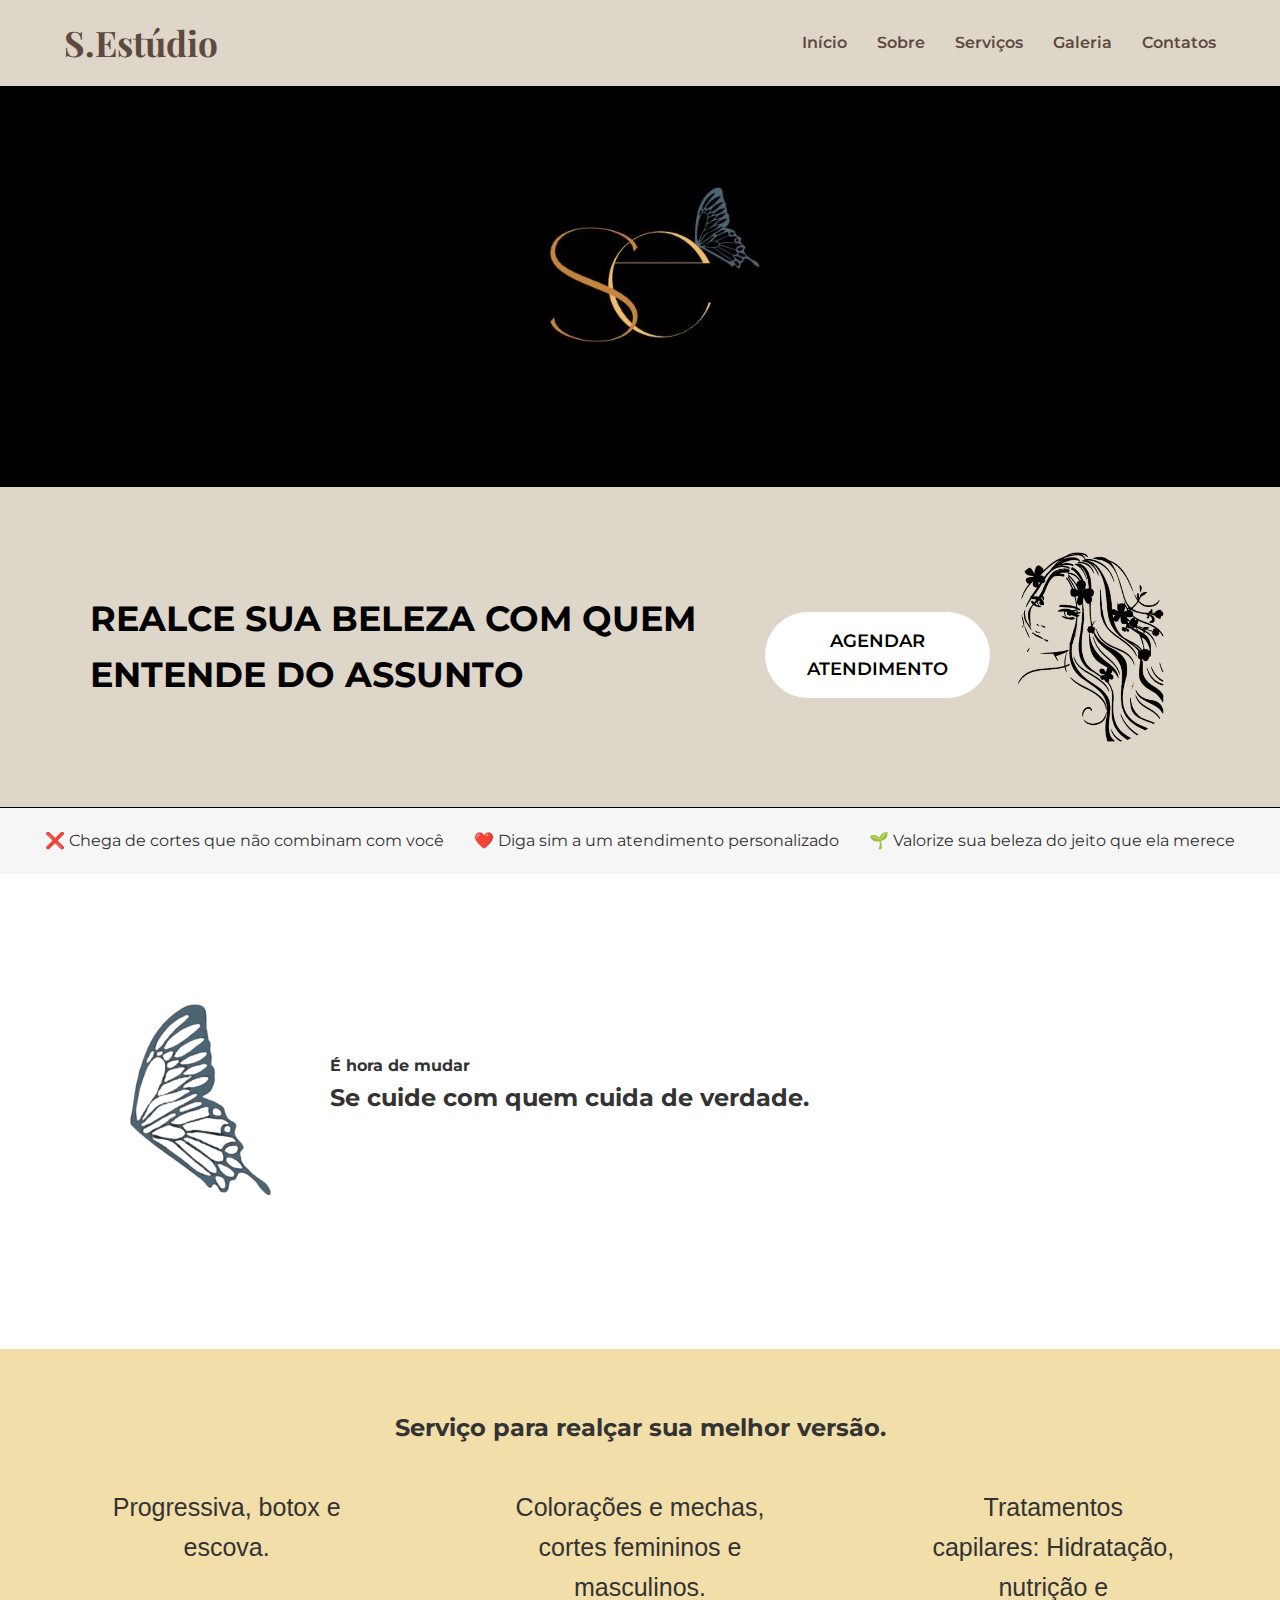
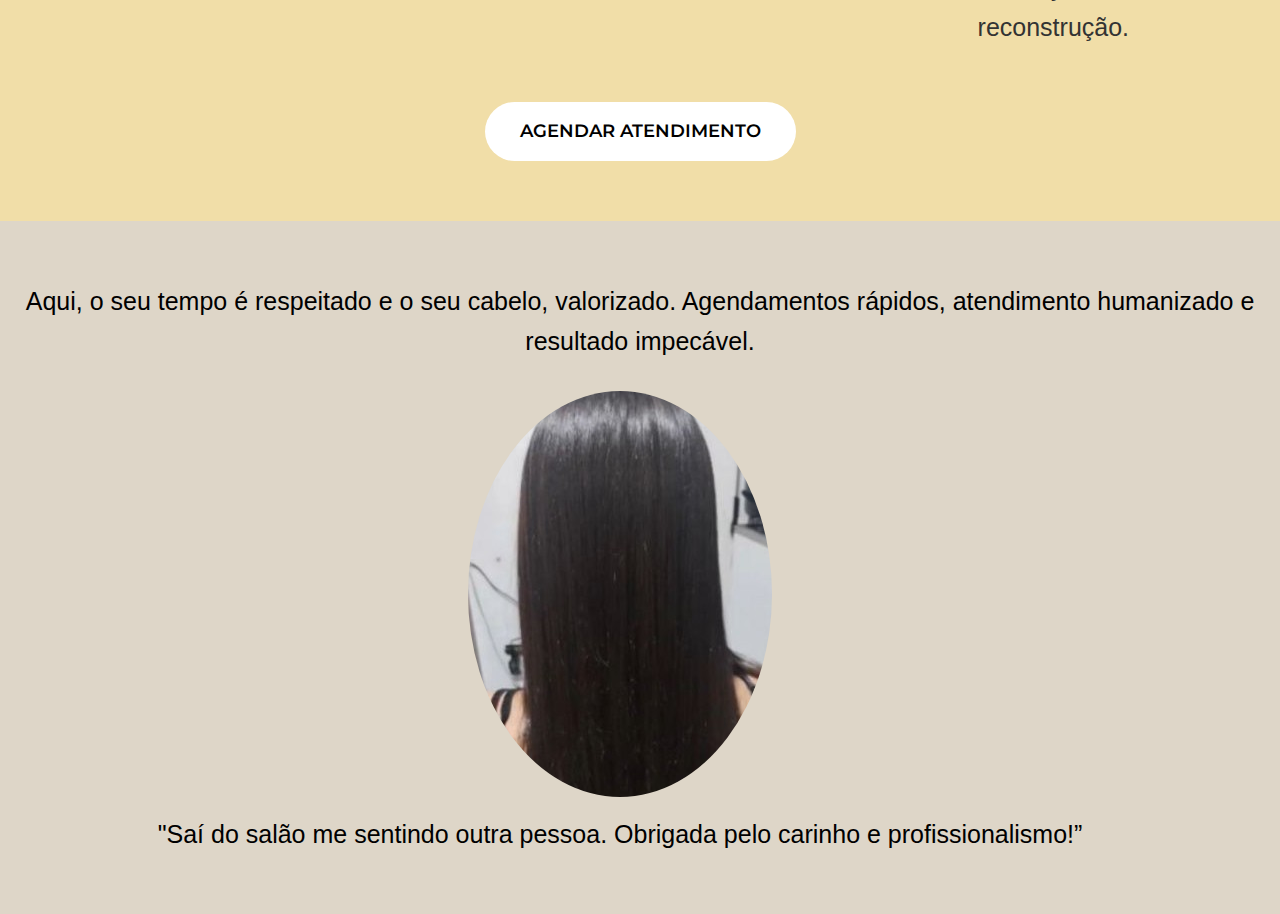
<file: index.html>
<!DOCTYPE html>
<html lang="pt-BR">
<head>
    <meta charset="UTF-8">
    <meta name="viewport" content="width=device-width, initial-scale=1.0">
    <title>S.Estúdio - Realce sua Beleza</title>
    <link rel="stylesheet" href="style.css">
    <link href="https://fonts.googleapis.com/css2?family=Playfair+Display:wght@400;700&family=Montserrat:wght@300;400;600&display=swap" rel="stylesheet">
    <link rel="stylesheet" href="https://cdnjs.cloudflare.com/ajax/libs/font-awesome/6.0.0-beta3/css/all.min.css">
</head>
<body>

    <header class="main-header">
        <div class="header-content">
            <h1 class="logo">S.Estúdio</h1>
            <nav class="main-nav">
                <ul>
                    <li><a href="jo.html">Início</a></li>
                    <li><a href="sobre.html">Sobre</a></li>
                    <li><a href="index.html">Serviços</a></li>
                    <li><a href="gale.html">Galeria</a></li>
                    <li><a href="cont.html">Contatos</a></li>
                </ul>
            </nav>
        </div>
    </header>

    <section class="im">
        <img src="sabris.jfif" alt="logmod" class="imgj">
    </section>
  <header class="hero">
    <div class="container">
      <div class="header-content">
        <h1>REALCE SUA BELEZA COM QUEM ENTENDE DO ASSUNTO</h1>
        <a href="#" class="btn">AGENDAR ATENDIMENTO</a>
      </div>
      <img src="flor-removebg-preview.png" alt="Woman smiling" class="hero-img">
    </div>
  </header>

  <section class="benefits">
    <ul>
      <li>❌ Chega de cortes que não combinam com você</li>
      <li>❤️ Diga sim a um atendimento personalizado</li>
      <li>🌱 Valorize sua beleza do jeito que ela merece</li>
    </ul>
  </section>
  <section class="change">
    <div class="container">
      <img src="borboleta-removebg-preview.png" alt="Woman working" class="section-img">
      <div class="text">
        <h4>É hora de mudar</h4>
        <h2>Se cuide com quem cuida de verdade.</h2>
        <a href="#" class="btn"></a>
      </div>
    </div>
  </section>

  <section class="services">
    <h2>Serviço para realçar sua melhor versão.</h2>
    <div class="service-list">
      <div class="service">
        <p>Progressiva, botox e escova.</p>
      </div>
      <div class="service">
        <p>Colorações e mechas, cortes femininos e masculinos.</p>
      </div>
      <div class="service">
        <p>Tratamentos capilares: Hidratação, nutrição e reconstrução.</p>
      </div>

      </div>
    <a href="#" class="btn">AGENDAR ATENDIMENTO</a>
  </section>

  <section class="testimonials">
    <div class="container">
      <p>Aqui, o seu tempo é respeitado e o seu cabelo, valorizado. Agendamentos rápidos, atendimento humanizado e resultado impecável.</p>
      <div class="testimonial-grid">
        <div class="testimonial">
          <img src="tati2.jpg" alt="">

          <p>"Saí do salão me sentindo outra pessoa. Obrigada pelo carinho e profissionalismo!”</p>
        </div>
        <div class="testimonial">
</file>
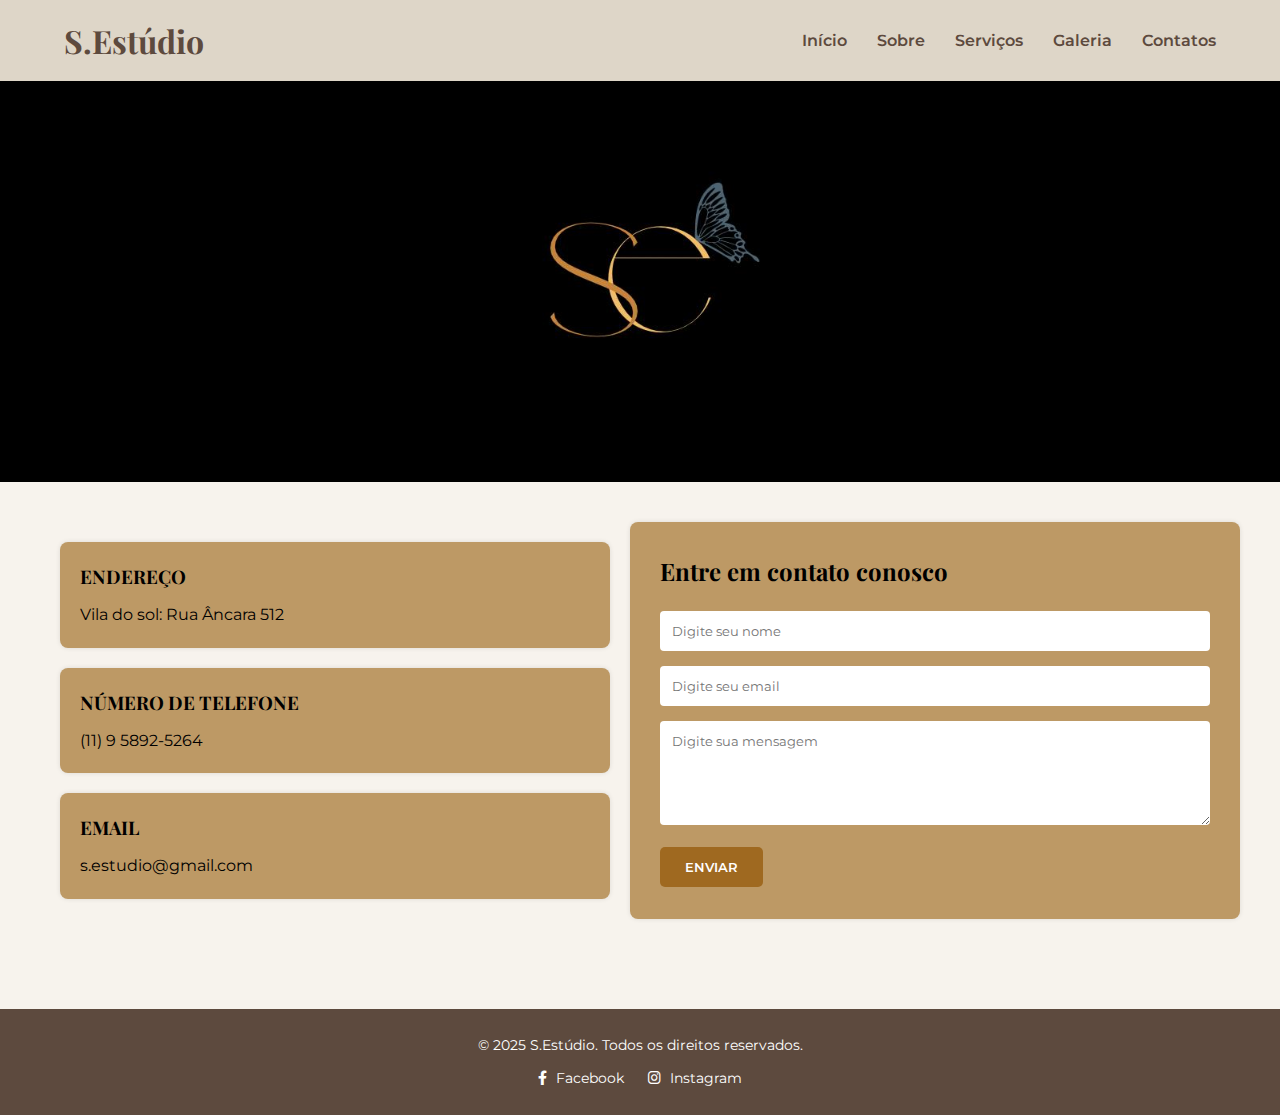
<file: cont.html>
<!DOCTYPE html>
<html lang="pt-BR">
<head>
    <meta charset="UTF-8">
    <meta name="viewport" content="width=device-width, initial-scale=1.0">
    <title>Contatos - S.Estúdio</title>
    <link href="https://fonts.googleapis.com/css2?family=Playfair+Display:wght@400;700&family=Montserrat:wght@300;400;600&display=swap" rel="stylesheet">
    <link rel="stylesheet" href="https://cdnjs.cloudflare.com/ajax/libs/font-awesome/6.0.0-beta3/css/all.min.css">
    <link rel="stylesheet" href="cont.css"> </head>
<body>
    <header class="main-header">
        <div class="header-content">
            <h1 class="logo">S.Estúdio</h1>
            <nav class="main-nav">
                <ul>
                    <li><a href="jo.html">Início</a></li>
                    <li><a href="sobre.html">Sobre</a></li>
                    <li><a href="index.html">Serviços</a></li>
                    <li><a href="gale.html">Galeria</a></li>
                    <li><a href="cont.html">Contatos</a></li>
                </ul>
            </nav>
        </div>
    </header>

    <section class="im">
        <img src="sabris.jpg" alt="logmod" class="imgj">
    </section>

    <section class="contato">
        <div class="info">
            <div class="box">
                <h3>ENDEREÇO</h3>
                <p>Vila do sol: Rua Âncara 512</p>
            </div>
            <div class="box">
                <h3>NÚMERO DE TELEFONE</h3>
                <p>(11) 9 5892-5264</p>
            </div>
            <div class="box">
                <h3>EMAIL</h3>
                <p>s.estudio@gmail.com</p>
            </div>
        </div>

        <div class="formulario">
            <h2>Entre em contato conosco</h2>
            <form>
                <input type="text" placeholder="Digite seu nome" required>
                <input type="email" placeholder="Digite seu email" required>
                <textarea placeholder="Digite sua mensagem" rows="5" required></textarea>
                <button type="submit">ENVIAR</button>
            </form>
        </div>
    </section>
    <footer class="main-footer">
        <p>&copy; 2025 S.Estúdio. Todos os direitos reservados.</p>
        <div class="social-links">
            <a href="#"><i class="fab fa-facebook-f"></i> Facebook</a>
            <a href="#"><i class="fab fa-instagram"></i> Instagram</a>
        </div>
    </footer>

</body>
</html>
</file>
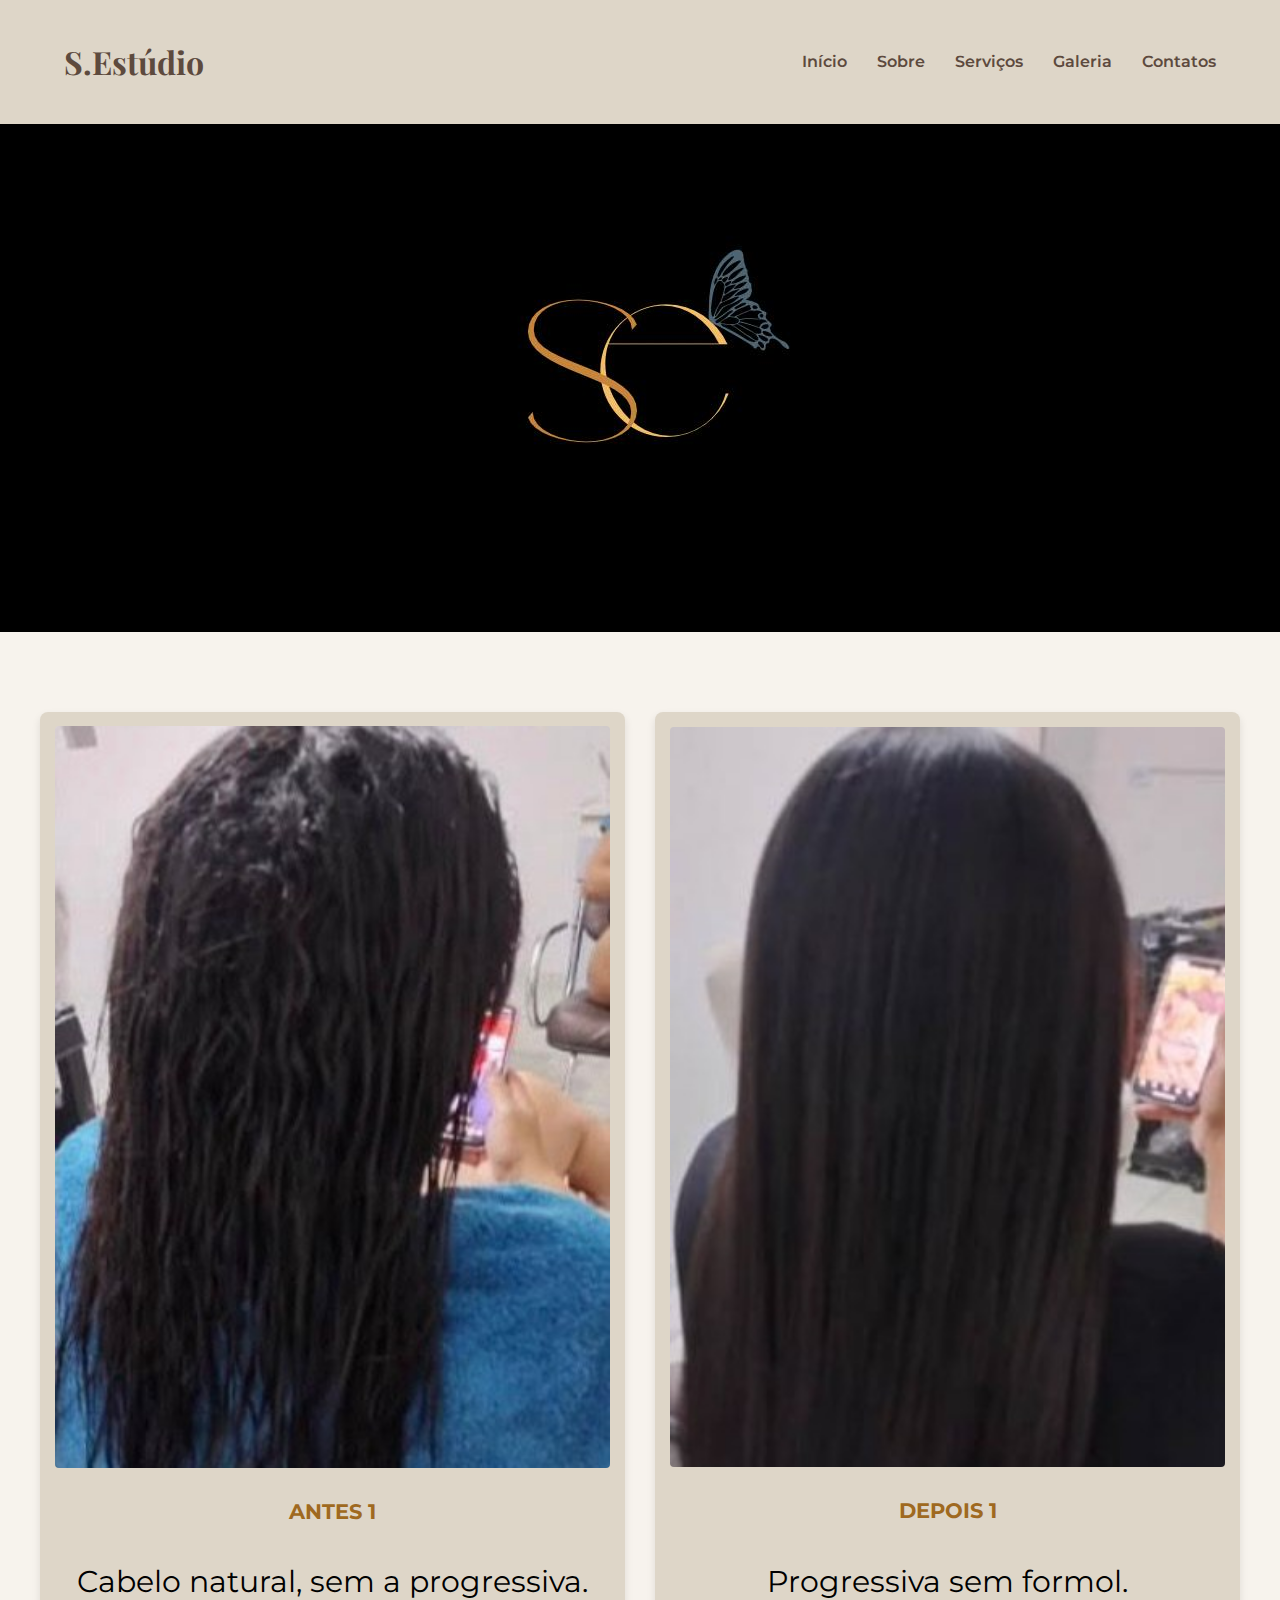
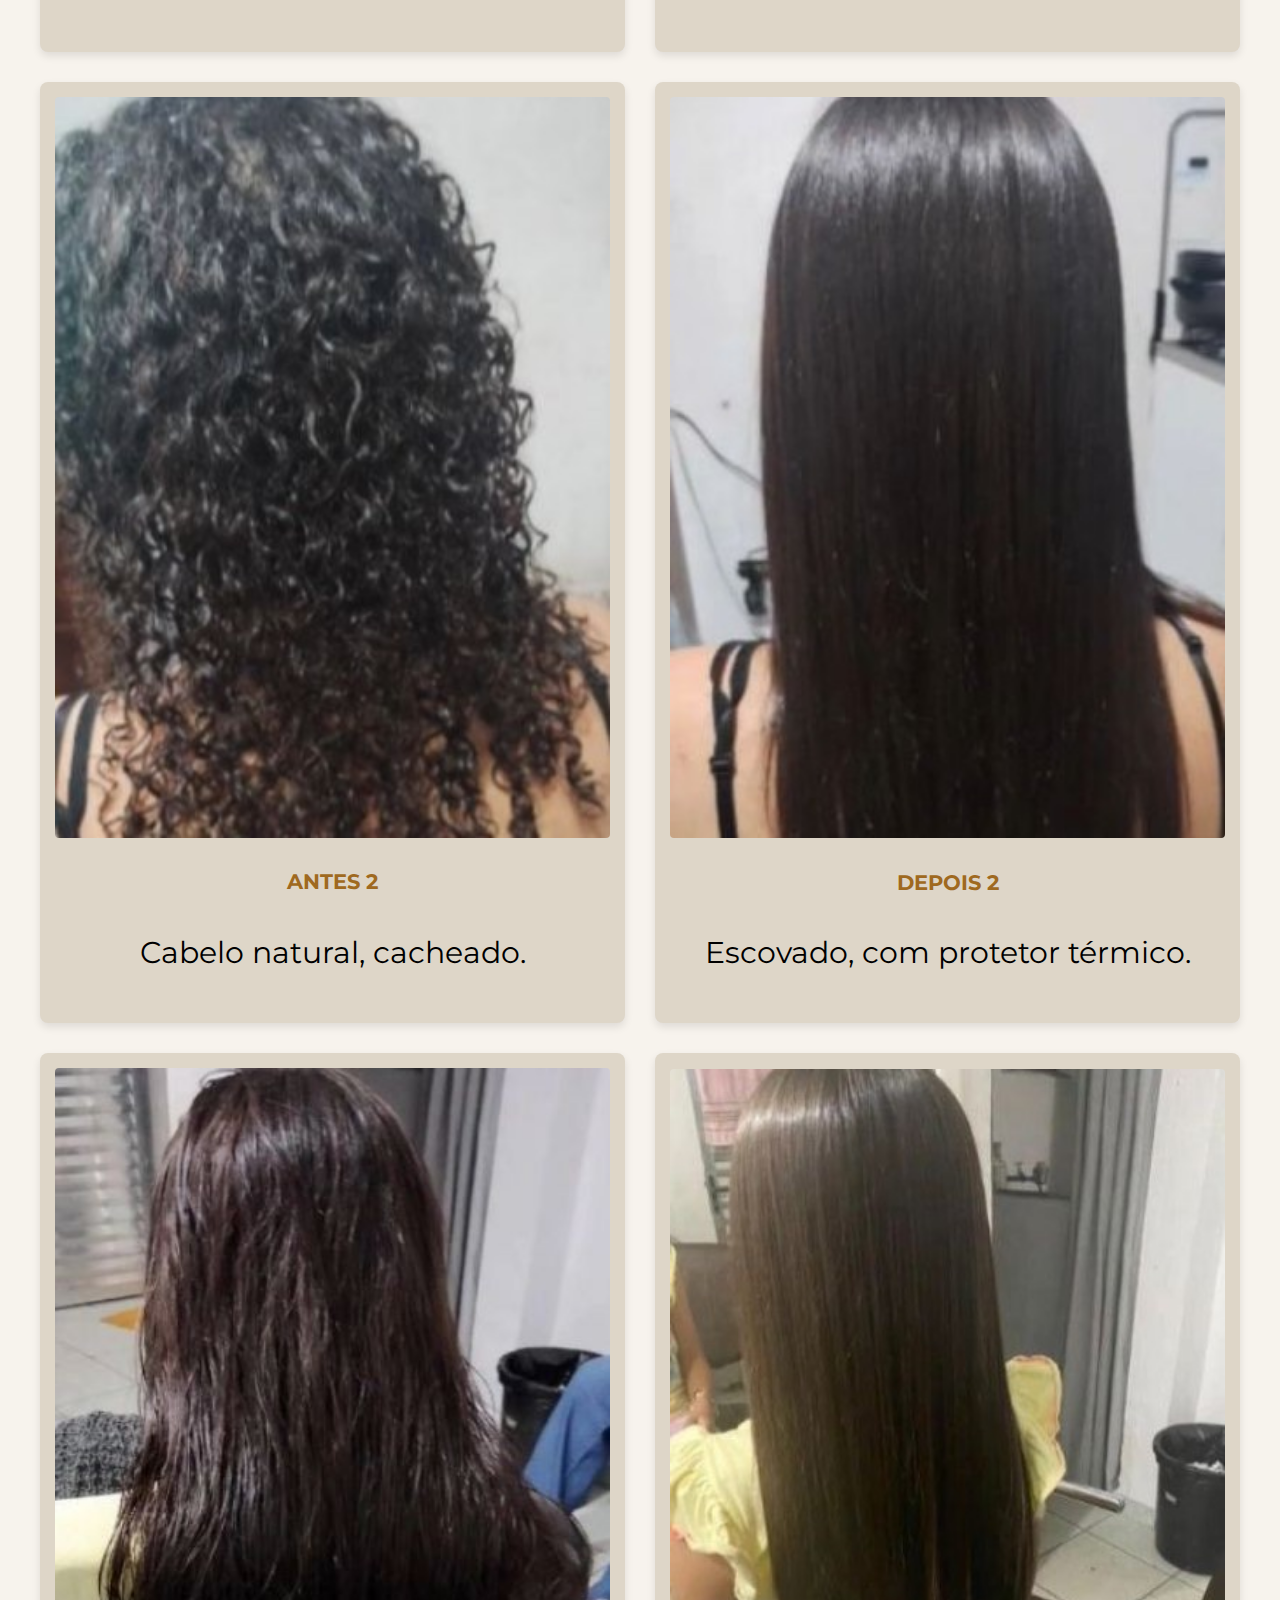
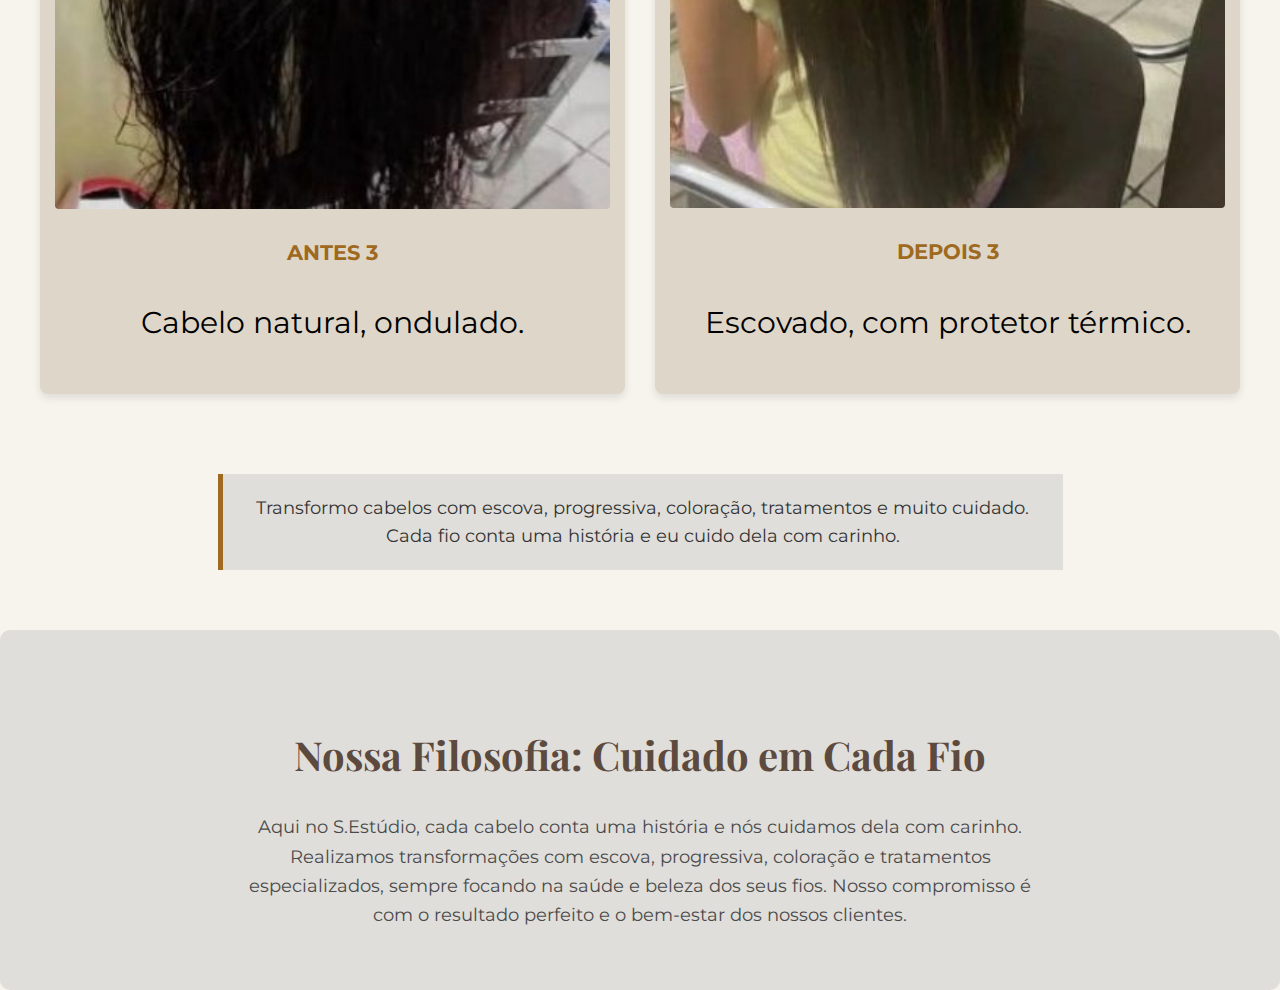
<file: gale.html>
<!DOCTYPE html>
<html lang="pt-BR">
<head>
  <meta charset="UTF-8" />
  <meta name="viewport" content="width=device-width, initial-scale=1.0"/>
  <title>Galeria - S.Estúdio</title>
  <link href="https://fonts.googleapis.com/css2?family=Playfair+Display:wght@400;700&family=Montserrat:wght@300;400;600&display=swap" rel="stylesheet"/>
  <link rel="stylesheet" href="https://cdnjs.cloudflare.com/ajax/libs/font-awesome/6.0.0-beta3/css/all.min.css"/>
  <link rel="stylesheet" href="gale.css"/>
</head>
<body>
  <header class="main-header">
    <div class="header-content">
      <h1 class="logo">S.Estúdio</h1>
      <nav class="main-nav">
        <ul>
          <li><a href="jo.html">Início</a></li>
          <li><a href="sobre.html">Sobre</a></li>
          <li><a href="index.html">Serviços</a></li>
          <li><a href="gale.html">Galeria</a></li>
          <li><a href="cont.html">Contatos</a></li>
        </ul>
      </nav>
    </div>
  </header>

  <section class="im">
        <img src="sabris.jfif" alt="logmod" class="imgj">
    </section>

  <section class="before-after-grid">
    <div class="before-column">
      <div class="item">
        <img src="caj.jpg" alt="Antes 1" />
        <div class="texto">
          <h2>ANTES 1</h2>
          <p>Cabelo natural, sem a progressiva.</p>
        </div>
      </div>
      <div class="item">
        <img src="tati.jpg" alt="Antes 2" />
        <div class="texto">
          <h2>ANTES 2</h2>
          <p>Cabelo natural, cacheado.</p>
        </div>
      </div>
      <div class="item">
        <img src="emi.jpg" alt="Antes 3" />
        <div class="texto">
          <h2>ANTES 3</h2>
          <p>Cabelo natural, ondulado.</p>
        </div>
      </div>
    </div>

    <div class="after-column">
      <div class="item">
        <img src="err.jpg" alt="Depois 1" />
        <div class="texto">
          <h2>DEPOIS 1</h2>
          <p>Progressiva sem formol.</p>
        </div>
      </div>
      <div class="item">
        <img src="tati2.jpg" alt="Depois 2" />
        <div class="texto">
          <h2>DEPOIS 2</h2>
          <p>Escovado, com protetor térmico.</p>
        </div>
      </div>
      <div class="item">
        <img src="EMI2.jpg" alt="Depois 3" />
        <div class="texto">
          <h2>DEPOIS 3</h2>
          <p>Escovado, com protetor térmico.</p>
        </div>
      </div>
    </div>
  </section>

  <p class="paragrafo-final">
    Transformo cabelos com escova, progressiva, coloração, tratamentos e muito cuidado. Cada fio conta uma história e eu cuido dela com carinho.
  </p>

  <section class="philosophy-section">
    <h2 class="philosophy-title">Nossa Filosofia: Cuidado em Cada Fio</h2>
    <p class="philosophy-text">
      Aqui no S.Estúdio, cada cabelo conta uma história e nós cuidamos dela com carinho. Realizamos transformações com escova, progressiva, coloração e tratamentos especializados, sempre focando na saúde e beleza dos seus fios. Nosso compromisso é com o resultado perfeito e o bem-estar dos nossos clientes.
    </p>
  </section>
</body>
</html>
</file>
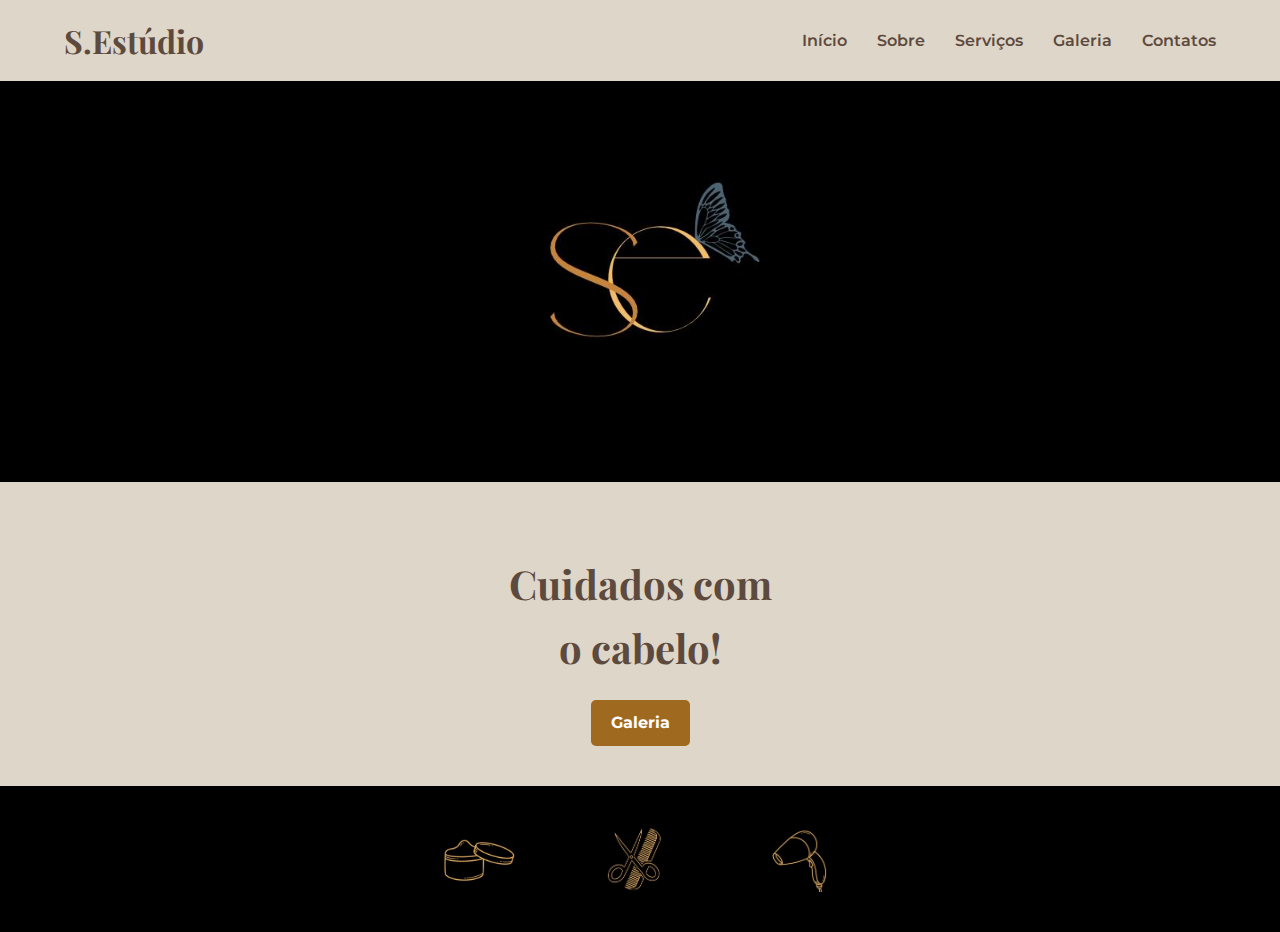
<file: jo.html>
<!DOCTYPE html>
<html lang="pt-BR">
<head>
    <meta charset="UTF-8">
    <meta name="viewport" content="width=device-width, initial-scale=1.0">
    <title>Início - S.Estúdio</title>
    <link href="https://fonts.googleapis.com/css2?family=Playfair+Display:wght@400;700&family=Montserrat:wght@300;400;600&display=swap" rel="stylesheet">
    <link rel="stylesheet" href="https://cdnjs.cloudflare.com/ajax/libs/font-awesome/6.0.0-beta3/css/all.min.css">
    <link rel="stylesheet" href="jo.css"> </head>
<body>
    <header class="main-header">
        <div class="header-content">
            <h1 class="logo">S.Estúdio</h1>
            <nav class="main-nav">
                <ul>
                    <li><a href="jo.html">Início</a></li>
                    <li><a href="sobre.html">Sobre</a></li>
                    <li><a href="index.html">Serviços</a></li>
                    <li><a href="gale.html">Galeria</a></li>
                    <li><a href="cont.html">Contatos</a></li>
                </ul>
            </nav>
        </div>
    </header>

    <section class="im">
        <img src="sabris.jpg" alt="logmod" class="imgj">
    </section>

    <section class="est">
        <h2>Cuidados com <br>o cabelo!</h2>
        <a href="galeria.html" class="bot">Galeria</a>
    </section>

    <section class="icones">
        <img src="crens.jpg" alt="crem">
        <img src="tes.jpg" alt="ico">
        <img src="secs.jpg" alt="sec">
    </section>
    
</body>
</html>
</file>
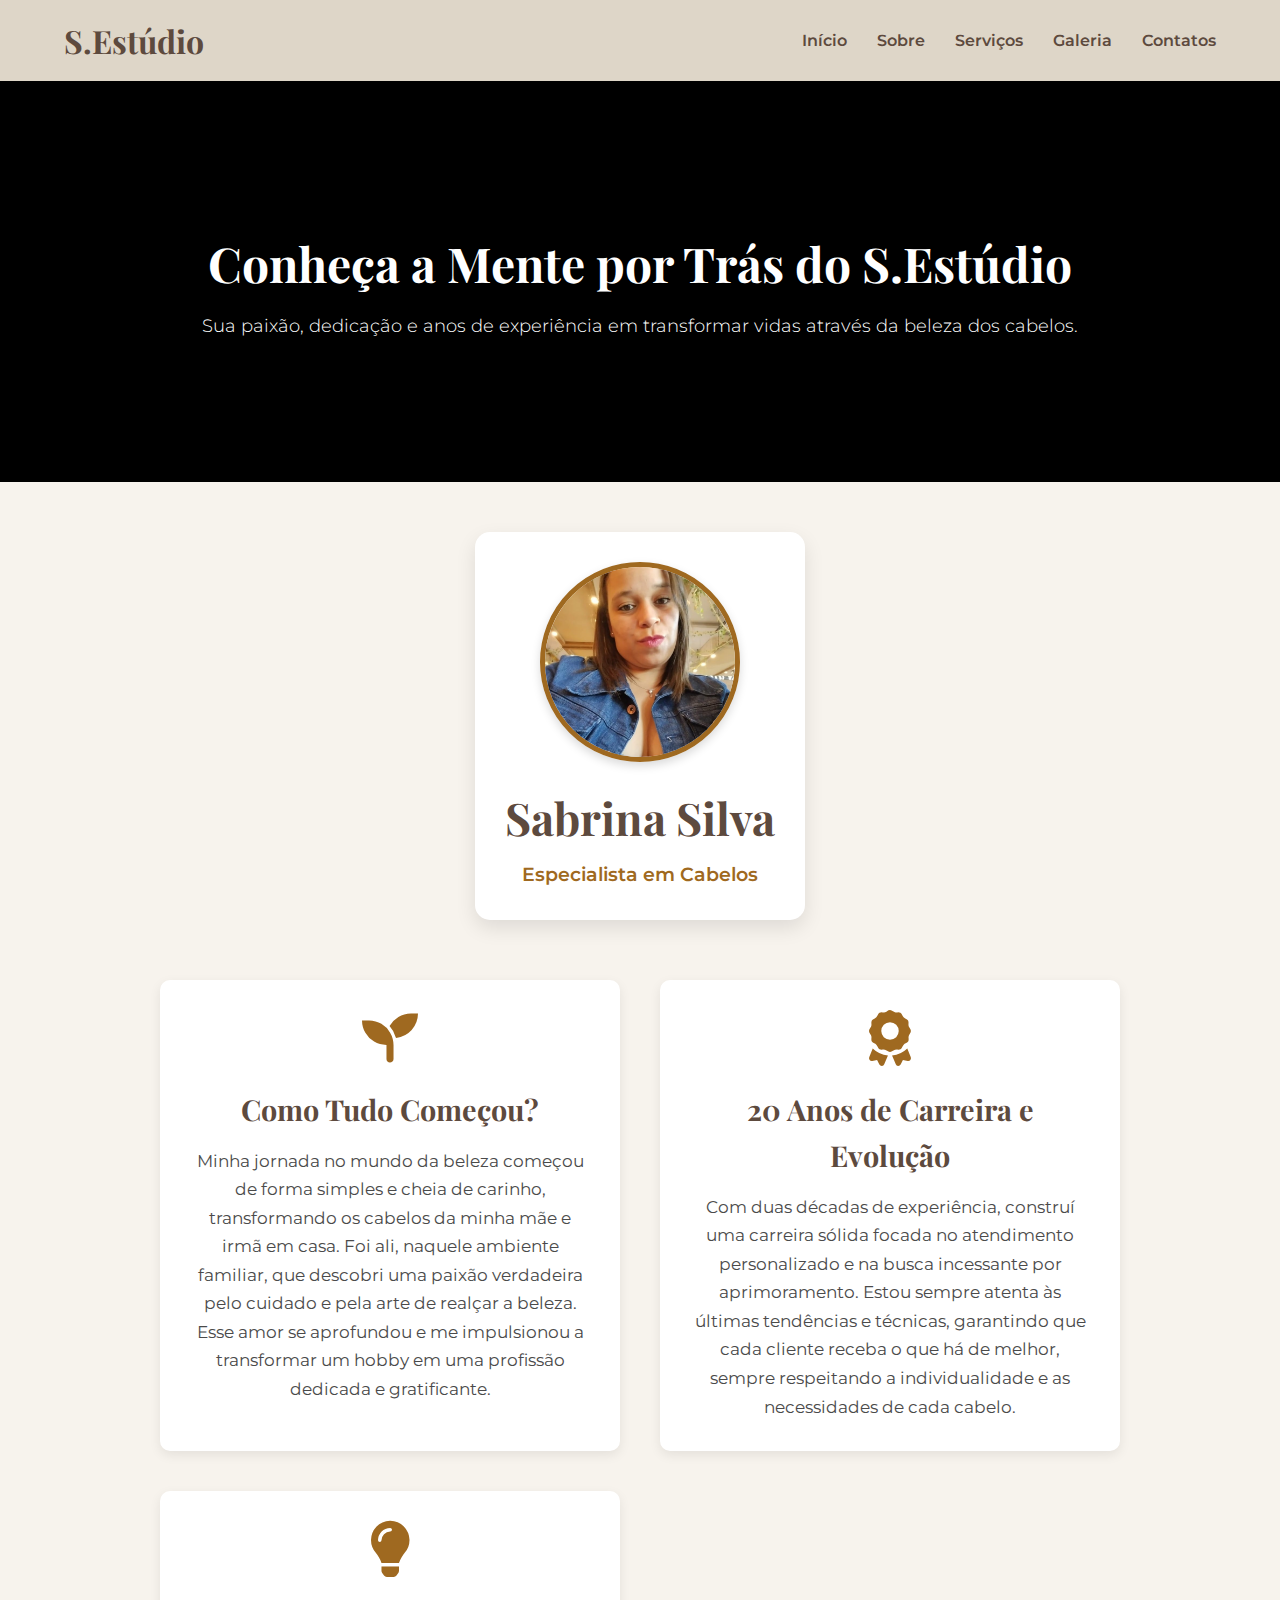
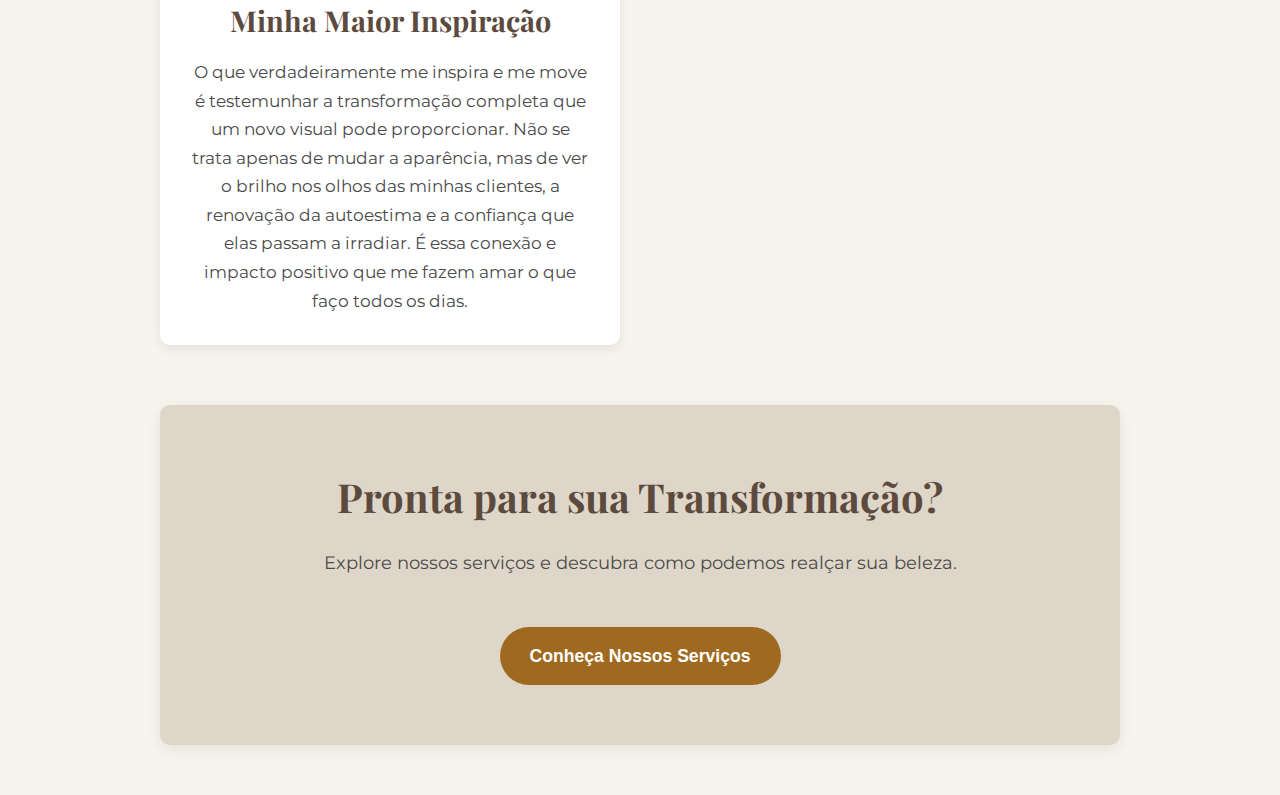
<file: sobre.html>
<!DOCTYPE html>
<html lang="pt-BR">
<head>
    <meta charset="UTF-8">
    <meta name="viewport" content="width=device-width, initial-scale=1.0">
    <title>Sobre Nós - S.Estúdio</title>
    <link rel="stylesheet" href="sobre.css">
    <link href="https://fonts.googleapis.com/css2?family=Playfair+Display:wght@400;700&family=Montserrat:wght@300;400;600&display=swap" rel="stylesheet">
    <link rel="stylesheet" href="https://cdnjs.cloudflare.com/ajax/libs/font-awesome/6.0.0-beta3/css/all.min.css">
</head>
<body>
    <header class="main-header">
        <div class="header-content">
            <h1 class="logo">S.Estúdio</h1>
            <nav class="main-nav">
                <ul>
                    <li><a href="jo.html">Início</a></li>
                    <li><a href="sobre.html">Sobre</a></li>
                    <li><a href="index.html">Serviços</a></li>
                    <li><a href="gale.html">Galeria</a></li>
                    <li><a href="cont.html">Contatos</a></li>
                </ul>
            </nav>
        </div>
    </header>

    <section class="hero-section-sobre">
        <div class="hero-overlay-sobre">
            <h2>Conheça a Mente por Trás do S.Estúdio</h2>
            <p>Sua paixão, dedicação e anos de experiência em transformar vidas através da beleza dos cabelos.</p>
        </div>
    </section>

    <main class="about-main-content">
        <section class="sabrina-intro-section">
            <div class="sabrina-details-card">
                <img src="sasa2.jpg" alt="Sabrina Silva, cabeleireira" class="sabrina-portrait">
                <div class="sabrina-text-content">
                    <h3 class="sabrina-name">Sabrina Silva</h3>
                    <p class="sabrina-title">Especialista em Cabelos</p>
                </div>
            </div>
        </section>

        <section class="story-sections">
            <div class="story-item">
                <i class="fas fa-seedling story-icon"></i> <h3 class="story-title">Como Tudo Começou?</h3>
                <p class="story-description">Minha jornada no mundo da beleza começou de forma simples e cheia de carinho, transformando os cabelos da minha mãe e irmã em casa. Foi ali, naquele ambiente familiar, que descobri uma paixão verdadeira pelo cuidado e pela arte de realçar a beleza. Esse amor se aprofundou e me impulsionou a transformar um hobby em uma profissão dedicada e gratificante.</p>
            </div>

            <div class="story-item">
                <i class="fas fa-award story-icon"></i> <h3 class="story-title">20 Anos de Carreira e Evolução</h3>
                <p class="story-description">Com duas décadas de experiência, construí uma carreira sólida focada no atendimento personalizado e na busca incessante por aprimoramento. Estou sempre atenta às últimas tendências e técnicas, garantindo que cada cliente receba o que há de melhor, sempre respeitando a individualidade e as necessidades de cada cabelo.</p>
            </div>

            <div class="story-item">
                <i class="fas fa-lightbulb story-icon"></i> <h3 class="story-title">Minha Maior Inspiração</h3>
                <p class="story-description">O que verdadeiramente me inspira e me move é testemunhar a transformação completa que um novo visual pode proporcionar. Não se trata apenas de mudar a aparência, mas de ver o brilho nos olhos das minhas clientes, a renovação da autoestima e a confiança que elas passam a irradiar. É essa conexão e impacto positivo que me fazem amar o que faço todos os dias.</p>
            </div>
        </section>

        <section class="cta-section">
            <h2 class="cta-title">Pronta para sua Transformação?</h2>
            <p class="cta-text">Explore nossos serviços e descubra como podemos realçar sua beleza.</p>
            <a href="index.html" class="btn primary-btn">Conheça Nossos Serviços</a>
        </section>
    </main>

  
</body>
</html>
</file>
<file: style.css>
body {
  margin: 0;
  font-family: 'Arial', sans-serif;
  color: #333;
  background-color: #fff;
}

a {
  text-decoration: none;
}

.hero {
  background-color: #ded6c8;
  color: black;
  padding: 60px 20px;
  position: relative;
}

.hero .container {
  display: flex;
  flex-direction: row;
  align-items: center;
  justify-content: space-between;
  max-width: 1100px;
  margin: auto;
}

.hero-img {
  border-radius: 50%;
  width: 200px;
}

.header-content h1 {
  font-size: 2.2em;
}

.btn {
  display: inline-block;
  padding: 12px 24px;
  margin-top: 15px;
  background-color: white;
  color: black;
  border-radius: 25px;
  font-weight: bold;
}

.benefits {
  background: #f6f6f6;
  padding: 20px;
  text-align: center;
}

.benefits ul {
  list-style: none;
  padding: 0;
  display: flex;
   justify-content: center;
  gap: 30px;
}

.change {
  padding: 60px 20px;
  background: #fff
}

.change .container {
  display: flex;
  align-items: center;
  max-width: 1100px;
  margin: auto;
  gap: 40px;
}

.section-img {
  width: 200px;
  border-radius: 10px;
}

.services {
  background: #F1DEA8;
  padding: 60px 20px;
  text-align: center;
}

.service-list {
  display: flex;
  justify-content: space-around;
  flex-wrap: wrap;
  margin: 40px 0;
}

.service {
  max-width: 250px;
}

.testimonials {
  background-color: #ded6c8;
  color: black;
  padding: 60px 20px;
  text-align: center;
}

.testimonial-grid {
  display: flex;
  justify-content: center;
  gap: 40px;
  margin-top: 30px;
}

.testimonial img {
  border-radius: 50%;
  margin-bottom: 10px;
}

* {
margin: 0; 
padding: 0; 
box-sizing: border-box;
}

body{
font-family: Georgia, 'Times New Roman', Times, serif;
background-color: #ded6c8;
}

header{
background-color: #ded6c8; 
padding: 20px 0; 
border-bottom: 1px solid #000000;
}

.sal{ 
     width: 90%;
     max-width: 1200px;
margin: auto; 
display: flex; 
justify-content: space-between;
align-items: center;
}

.logo{
font-size: 24px; 
color: #000000;
}

nav ul{
list-style: none; 
display: flex;
gap: 20px;
}

nav a{
    text-decoration: none;
color: #000000;
font-weight: bold; 
}

.im{
background-color: #000000; 
text-align: center;
}

.imgj{
max-width: 400px; 
display: block; 
margin: auto;
}

p{
  font-size: 25px;
  font-family: 'Gill Sans', 'Gill Sans MT', Calibri, 'Trebuchet MS', sans-serif;
}

/* Importação de fontes do Google Fonts */
@import url('https://fonts.googleapis.com/css2?family=Playfair+Display:wght@400;700&family=Montserrat:wght@300;400;600&display=swap');

/* --- Reset Básico --- */
* {
    margin: 0;
    padding: 0;
    box-sizing: border-box;
}

/* --- Estilos Gerais do Corpo --- */
body {
    font-family: 'Montserrat', sans-serif;
    background-color: #f7f3ed; /* Fundo claro e suave */
    color: #333;
    line-height: 1.6;
}

/* --- Container genérico para limitar largura --- */
.container-small {
    max-width: 1000px;
    margin: 0 auto;
    padding: 0 20px;
}

/* --- Título de Seção Padrão --- */
.section-title {
    font-family: 'Playfair Display', serif;
    font-size: 2.8em;
    color: #5d4a3e;
    text-align: center;
    margin-bottom: 50px;
    position: relative;
    padding-top: 20px;
}

.section-title::after {
    content: '';
    display: block;
    width: 80px;
    height: 3px;
    background-color: #9f6920;
    margin: 15px auto 0;
}


/* --- Header Principal (Consistente) --- */
.main-header {
    background-color: #ded6c8;
    padding: 15px 0;
    box-shadow: 0 2px 5px rgba(0, 0, 0, 0.1);
}

.header-content {
    width: 90%;
    max-width: 1200px;
    margin: auto;
    display: flex;
    justify-content: space-between;
    align-items: center;
}

.logo {
    font-family: 'Playfair Display', serif;
    font-size: 2em;
    color: #5d4a3e;
    font-weight: 700;
}

.main-nav ul {
    list-style: none;
    display: flex;
    gap: 30px;
}

.main-nav a {
    text-decoration: none;
    color: #5d4a3e;
    font-weight: 600;
    font-size: 1em;
    padding: 5px 0;
    transition: color 0.3s ease, border-bottom 0.3s ease;
}

.main-nav a:hover {
    color: #9f6920;
    border-bottom: 2px solid #9f6920;
}

/* --- Botões Padrão --- */
.btn {
    display: inline-block;
    padding: 15px 35px;
    border-radius: 50px;
    text-decoration: none;
    font-weight: 600;
    font-size: 1.1em;
    transition: background-color 0.3s ease, transform 0.3s ease, box-shadow 0.3s ease;
    border: none;
    cursor: pointer;
    text-align: center;
}

.primary-btn {
    background-color: #9f6920;
    color: #fff;
}

.primary-btn:hover {
    background-color: #7b5318;
    transform: translateY(-3px);
    box-shadow: 0 5px 15px rgba(0, 0, 0, 0.2);
}

.secondary-btn {
    background-color: #ded6c8;
    color: #5d4a3e;
    border: 2px solid #5d4a3e;
}

.secondary-btn:hover {
    background-color: #5d4a3e;
    color: #fff;
    transform: translateY(-3px);
    box-shadow: 0 5px 15px rgba(0, 0, 0, 0.2);
}


/* --- Hero Section --- */
.hero-section {
    background-color: #e0deda; /* Fundo suave para a seção hero */
    padding: 60px 0;
    position: relative;
    overflow: hidden; /* Para garantir que as imagens não vazem */
}

.hero-container {
    display: flex;
    justify-content: center;
    align-items: center;
    max-width: 1200px;
    margin: 0 auto;
    padding: 0 20px;
    gap: 40px; /* Espaçamento entre texto e imagem */
    flex-wrap: wrap; /* Permite que os elementos quebrem em telas menores */
}

.hero-text-content {
    flex: 1; /* Ocupa o espaço disponível */
    min-width: 300px; /* Largura mínima para não ficar muito pequeno */
    text-align: left;
}

.hero-main-title {
    font-family: 'Playfair Display', serif;
    font-size: 3.5em;
    color: #5d4a3e;
    margin-bottom: 20px;
    line-height: 1.1;
    font-weight: 700;
}

.hero-description {
    font-size: 1.2em;
    color: #4a4a4a;
    margin-bottom: 30px;
    line-height: 1.7;
}

.hero-image-wrapper {
    flex: 1;
    min-width: 300px;
    position: relative;
    display: flex;
    justify-content: center;
    align-items: center;
}

.hero-main-img {
    max-width: 100%;
    height: auto;
    border-radius: 10px;
}

    .main-footer {
    background-color: #5d4a3e;
    color: #fff;
    text-align: center;
    padding: 25px 20px;
    margin-top: 50px; /* Garante espaço acima do rodapé */
    font-size: 0.9em;
}

.main-footer .social-links {
    margin-top: 10px; /* Espaço entre o texto de copyright e os links sociais */
}

.main-footer .social-links a {
    color: #fff;
    text-decoration: none;
    margin: 0 10px;
    transition: color 0.3s ease;
}

.main-footer .social-links a:hover {
    color: #9f6920; /* Cor de hover consistente */
}

.main-footer .social-links a i { /* Estilo para os ícones sociais */
    margin-right: 5px;
}

/* --- Responsividade BÁSICA para Header e Footer (CONSISTENTE) --- */
@media (max-width: 768px) {
    .header-content {
        flex-direction: column;
        gap: 15px;
    }
    .main-nav ul {
        flex-direction: column;
        gap: 10px;
    }
    .logo {
        font-size: 1.8em;
    }
}
</file>
<file: cont.css>
* {
margin: 0; 
padding: 0; 
box-sizing: border-box;
}

body{
font-family: Georgia, 'Times New Roman', Times, serif;
background-color: #ded6c8;
}

header{
background-color: #ded6c8; 
padding: 20px 0; 
border-bottom: 1px solid #000000;
}

.sal{ 
     width: 90%;
     max-width: 1200px;
margin: auto; 
display: flex; 
justify-content: space-between;
align-items: center;
}

.logo{
font-size: 24px; 
color: #000000;
}

nav ul{
list-style: none; 
display: flex;
gap: 20px;
}

nav a{
    text-decoration: none;
color: #000000;
font-weight: bold; 
}

.im{
background-color: #000000; 
text-align: center;
}

.imgj{
max-width: 400px; 
display: block; 
margin: auto;
}

.est{
text-align: center;
padding: 40px 20px; 
background-color: #ded6c8;
}

.est h2{ 
font-size: 36px; 
margin-bottom: 20px;
}

body {
  margin: 0;
  font-family: Arial, sans-serif;
}

.contato {
  display: flex;
  flex-wrap: wrap;
  justify-content: center;
  padding: 40px;
}

.info {
  display: flex;
  flex-direction: column;
  gap: 20px;
  flex: 1;
  min-width: 250px;
  padding: 20px;
}

.box {
  background-color: #bd9965;
  padding: 20px;
  border-radius: 8px;
  box-shadow: 0 0 5px rgba(0,0,0,0.1);
}

.box h3 {
  margin-bottom: 10px;
  color: #172531;
}

.formulario {
  flex: 1;
  min-width: 300px;
  background-color: #bd9965;
  padding: 30px;
  border-radius: 8px;
  box-shadow: 0 0 5px rgba(0,0,0,0.1);
}

.formulario h2 {
  margin-bottom: 20px;
  color: #000;
}

form input, form textarea {
  width: 100%;
  padding: 12px;
  margin-bottom: 15px;
  border: none;
  border-radius: 4px;
}

form button {
  padding: 12px 20px;
  border: none;
  background-color: #2c4657;
  color: white;
  border-radius: 4px;
  cursor: pointer;
}

form button:hover {
  background-color: #172531;
}

/* Importação de fontes do Google Fonts */
@import url('https://fonts.googleapis.com/css2?family=Playfair+Display:wght@400;700&family=Montserrat:wght@300;400;600&display=swap');

/* --- Reset Básico --- */
* {
    margin: 0;
    padding: 0;
    box-sizing: border-box;
}

/* --- Estilos Gerais do Corpo (Aplica as fontes) --- */
body {
    font-family: 'Montserrat', sans-serif;
    background-color: #f7f3ed; /* Fundo consistente */
    color: #333;
    line-height: 1.6;
}

/* --- Header Principal (CONSISTENTE COM AS OUTRAS PÁGINAS) --- */
.main-header {
    background-color: #ded6c8;
    padding: 15px 0;
    box-shadow: 0 2px 5px rgba(0, 0, 0, 0.1);
}

.header-content {
    width: 90%;
    max-width: 1200px;
    margin: auto;
    display: flex;
    justify-content: space-between;
    align-items: center;
}

.logo {
    font-family: 'Playfair Display', serif; /* Fonte consistente */
    font-size: 2em;
    color: #5d4a3e; /* Cor consistente */
    font-weight: 700;
}

.main-nav ul {
    list-style: none;
    display: flex;
    gap: 30px;
}

.main-nav a {
    text-decoration: none;
    color: #5d4a3e; /* Cor consistente */
    font-weight: 600;
    font-size: 1em;
    padding: 5px 0;
    transition: color 0.3s ease, border-bottom 0.3s ease; /* Transição para a linha */
}

.main-nav a:hover {
    color: #9f6920; /* Cor de hover consistente */
    border-bottom: 2px solid #9f6920; /* A linha de hover consistente */
}

/* --- Rodapé (CONSISTENTE COM AS OUTRAS PÁGINAS) --- */
.main-footer {
    background-color: #5d4a3e;
    color: #fff;
    text-align: center;
    padding: 25px 20px;
    margin-top: 50px; /* Garante espaço acima do rodapé */
    font-size: 0.9em;
}

.main-footer .social-links {
    margin-top: 10px; /* Espaço entre o texto de copyright e os links sociais */
}

.main-footer .social-links a {
    color: #fff;
    text-decoration: none;
    margin: 0 10px;
    transition: color 0.3s ease;
}

.main-footer .social-links a:hover {
    color: #9f6920; /* Cor de hover consistente */
}

.main-footer .social-links a i { /* Estilo para os ícones sociais */
    margin-right: 5px;
}

/* --- Responsividade BÁSICA para Header e Footer (CONSISTENTE) --- */
@media (max-width: 768px) {
    .header-content {
        flex-direction: column;
        gap: 15px;
    }
    .main-nav ul {
        flex-direction: column;
        gap: 10px;
    }
    .logo {
        font-size: 1.8em;
    }
}

/* IMPORTANTE: SEUS ESTILOS ORIGINAIS PARA O CONTEÚDO DE CONTATO DEVEM SER COLOCADOS AQUI ABAIXO */
/* Eles NÃO foram alterados ou removidos neste código fornecido. */

/* Exemplo de como você pode aplicar as novas fontes e cores a elementos existentes: */
.contato h2, .contato h3 {
    font-family: 'Playfair Display', serif; /* Aplicando a nova fonte aos títulos de contato */
    color: #000000; /* Cor consistente */
}

.contato p, .contato input, .contato textarea, .contato button {
    font-family: 'Montserrat', sans-serif; /* Aplicando a nova fonte aos parágrafos e campos */
    color: #000000; /* Cor consistente para texto */
}

/* Exemplo de estilo para o botão ENVIAR, se você não tiver um .btn padronizado */
.formulario button[type="submit"] {
    background-color: #9f6920; /* Cor consistente para botões de ação */
    color: #fff;
    padding: 12px 25px;
    border: none;
    border-radius: 5px;
    cursor: pointer;
    font-weight: 600;
    transition: background-color 0.3s ease;
}

.formulario button[type="submit"]:hover {
    background-color: #7b5318; /* Cor de hover consistente */
}

.main-footer {
    background-color: #5d4a3e;
    color: #fff;
    text-align: center;
    padding: 25px 20px;
    margin-top: 50px; /* Garante espaço acima do rodapé */
    font-size: 0.9em;
    flex-shrink: 0; /* Impede que o footer encolha */
}

.main-footer .social-links a {
    color: #fff;
    text-decoration: none;
    margin: 0 10px;
    transition: color 0.3s ease;
}

.main-footer .social-links a:hover {
    color: #9f6920;
}

.main-footer .social-links a i {
    margin-right: 5px;
}
</file>
<file: gale.css>
body {
  font-family: 'Montserrat', sans-serif;
  background-color: #f7f3ed;
  color: #333;
  line-height: 1.6;
  margin: 0;
  padding: 0;
}

.im{
background-color: #000000; 
text-align: center;
}
.main-header {
  background-color: #ded6c8;
  padding: 15px 0;
  box-shadow: 0 2px 5px rgba(0, 0, 0, 0.1);
}

.header-content {
  width: 90%;
  max-width: 1200px;
  margin: auto;
  display: flex;
  justify-content: space-between;
  align-items: center;
  flex-wrap: wrap;
}

.logo {
  font-family: 'Playfair Display', serif;
  font-size: 2em;
  color: #5d4a3e;
  font-weight: 700;
}

.main-nav ul {
  list-style: none;
  display: flex;
  gap: 30px;
  margin: 0;
  padding: 0;
}

.main-nav a {
  text-decoration: none;
  color: #5d4a3e;
  font-weight: 600;
  font-size: 1em;
}

.before-after-grid {
  display: grid;
  grid-template-columns: 1fr 1fr;
  gap: 30px;
  max-width: 1200px;
  margin: 60px auto;
  padding: 20px;
}

.before-column,
.after-column {
  display: flex;
  flex-direction: column;
  gap: 30px;
}



.before-column .item,
.after-column .item {
  flex: 1; /* faz com que os itens se expandam igualmente */
}




.item {
  background-color: #ded6c8;
  border-radius: 8px;
  box-shadow: 0 4px 8px rgba(0,0,0,0.1);
  padding: 15px;
  text-align: center;
  min-height: 300px; /* ajuste conforme necessário */
   display: flex;
  flex-direction: column;
  justify-content: center;
}

.item img {
  max-width: 100%;
  border-radius: 4px;
  margin-bottom: 10px;
}



.texto h2 {
  font-size: 1.3em;
  color: #9f6920;
  margin-bottom: 5px;
}

.texto p {
  font-size: 1.9em;
  color: #000000;
}

.paragrafo-final {
  font-size: 1.1em;
  text-align: center;
  margin: 40px auto;
  max-width: 800px;
  padding: 20px;
  background-color: #e0deda;
  border-left: 5px solid #9f6920;
}

.philosophy-section {
  background-color: #e0deda;
  padding: 60px 30px;
  text-align: center;
  margin-top: 60px;
  border-radius: 10px;
}

.philosophy-title {
  font-family: 'Playfair Display', serif;
  font-size: 2.5em;
  color: #5d4a3e;
  margin-bottom: 25px;
}

.philosophy-text {
  font-size: 1.15em;
  max-width: 800px;
  margin: 0 auto;
  color: #4a4a4a;
}

@media (max-width: 412px) {
  .header-content {
    flex-direction: column;
    align-items: center;
    text-align: center;
    gap: 10px;
  }

  .imgj{
    width: 100%;
}

  .main-nav ul {
    flex-direction: column;
    gap: 10px;
    justify-content: center;
    align-items: center;
  }

  .logo {
    font-size: 1.6em;
  }

  .main-nav a {
    font-size: 0.95em;
  }

  .before-after-grid {
    display: flex;
    flex-direction: column;
    padding: 10px;
    gap: 20px;
  }

  .before-column,
  .after-column {
    width: 100%;
    gap: 20px;
    align-items: center;
  }

  .item {
    width: 100%;
    padding: 10px;
    min-height: auto;
    max-width: 100%;
  }

  .item img {
    width: 100%;
    height: auto;
    max-height: 240px;
    object-fit: cover;
  }

  .texto h2 {
    font-size: 1.1em;
  }

  .texto p {
    font-size: 1em;
  }

  .paragrafo-final {
    padding: 15px;
    margin: 30px 10px;
    font-size: 1em;
  }

  .philosophy-title {
    font-size: 1.7em;
  }

  .philosophy-text {
    font-size: 1em;
    padding: 0 10px;
  }
}
</file>
<file: jo.css>
* {
margin: 0; 
padding: 0; 
box-sizing: border-box;
}

body{
font-family: Georgia, 'Times New Roman', Times, serif;
background-color: #ded6c8;
}

header{
background-color: #ded6c8; 
padding: 20px 0; 
border-bottom: 1px solid #000000;
}

.sal{ 
     width: 90%;
     max-width: 1200px;
margin: auto; 
display: flex; 
justify-content: space-between;
align-items: center;
}

.logo{
font-size: 24px; 
color: #000000;
}

nav ul{
list-style: none; 
display: flex;
gap: 20px;
}

nav a{
    text-decoration: none;
color: #000000;
font-weight: bold; 
}

.im{
background-color: #000000; 
text-align: center;
}

.imgj{
max-width: 400px; 
display: block; 
margin: auto;
}

.est{
text-align: center;
padding: 40px 20px; 
background-color: #ded6c8;
}

.est h2{ 
font-size: 36px; 
margin-bottom: 20px;
}

.bot{
display: inline-block; 
padding: 12px 24px;
background-color: #bd9965; 
color: #000000;
text-decoration: none;
font-weight: bold; 
border-radius: 5px;
}

.bot:hover{
background-color: #9f6920;
}

.icones{ 
background-color: #000000;
display: flex;
justify-content: center;
padding: 40px 0; 
gap: 60px;
align-items: center;
}

.icones{
display: flex;
justify-content: center;
align-items: center;
gap: 60px;
padding: 40px 0;
}

.icones img{
    width: 100px;
    height: auto;
}


footer{
    color: #030003;
    text-align: center;
    margin-top: 40px;
    padding: 40px;
}


@media (max-width: 495px) {
  .sal {
    flex-direction: column; 
    text-align: center;
  }

  nav ul {
    flex-direction: column; 
    gap: 10px;
    margin-top: 15px;
  }

  .logo {
    margin-bottom: 15px;
  }

  .imgj {
    max-width: 90%; 
  }

  .est h2 {
    font-size: 28px; 
  }

  .icones {
    flex-direction: column; 
    gap: 20px; 
  }

  .icones img {
    width: 60px; 
  }

  footer {
    padding: 20px; 
    margin-top: 20px; 
  }
}

/* Para telas com altura máxima de 867px */
@media (max-height: 867px) {
  .est {
    padding: 20px 10px; /* Reduz o padding da seção "est" para telas mais curtas */
  }
}

/* Para telas com largura máxima de 495px E altura máxima de 867px */
@media (max-width: 495px) and (max-height: 867px) {
  /* Você pode adicionar estilos específicos aqui que se aplicam APENAS quando ambas as condições são verdadeiras */
  .bot {
    padding: 10px 20px; /* Ajusta o padding do botão para telas menores e mais curtas */
    font-size: 14px;
  }
}

/* Importação de fontes do Google Fonts (se você incluiu no HTML) */
@import url('https://fonts.googleapis.com/css2?family=Playfair+Display:wght@400;700&family=Montserrat:wght@300;400;600&display=swap');

/* --- Reset Básico --- */
* {
    margin: 0;
    padding: 0;
    box-sizing: border-box;
}

/* --- Estilos Gerais do Corpo --- */
body {
    font-family: 'Montserrat', sans-serif;
    background-color: #f7f3ed; /* Fundo claro e suave */
    color: #333;
    line-height: 1.6;
    display: flex; /* Usado para centralizar o conteúdo da página */
    flex-direction: column;
    min-height: 100vh; /* Garante que o body ocupe toda a altura da viewport */
}

/* --- Header Principal (Consistente com galeria.css e sobre.css) --- */
.main-header {
    background-color: #ded6c8;
    padding: 15px 0;
    box-shadow: 0 2px 5px rgba(0, 0, 0, 0.1);
    flex-shrink: 0; /* Impede que o header encolha */
}

.header-content {
    width: 90%;
    max-width: 1200px;
    margin: auto;
    display: flex;
    justify-content: space-between;
    align-items: center;
}

.logo {
    font-family: 'Playfair Display', serif;
    font-size: 2em;
    color: #5d4a3e;
    font-weight: 700;
}

.main-nav ul {
    list-style: none;
    display: flex;
    gap: 30px;
}

.main-nav a {
    text-decoration: none;
    color: #5d4a3e;
    font-weight: 600;
    font-size: 1em;
    padding: 5px 0;
    transition: color 0.3s ease, border-bottom 0.3s ease; /* Transição para a linha também */
}

.main-nav a:hover {
    color: #9f6920;
    border-bottom: 2px solid #9f6920; /* A linha de hover */
}

/* --- Conteúdo Principal da Home (Apenas Texto) --- */
.home-main-content {
    flex-grow: 1; /* Faz com que o conteúdo principal ocupe o espaço restante */
    display: flex;
    justify-content: center; /* Centraliza horizontalmente */
    align-items: center; /* Centraliza verticalmente */
    text-align: center;
    padding: 40px 20px; /* Padding para telas menores */
}

.hero-text-only {
    max-width: 800px; /* Largura máxima para o bloco de texto */
    padding: 30px;
    background-color: #fff; /* Fundo branco para o bloco de texto */
    border-radius: 10px;
    box-shadow: 0 5px 15px rgba(0, 0, 0, 0.08);
}

.hero-title {
    font-family: 'Playfair Display', serif;
    font-size: 3.8em; /* Título bem grande e impactante */
    color: #5d4a3e;
    margin-bottom: 20px;
    line-height: 1.2;
    font-weight: 700;
}

.hero-subtitle {
    font-size: 1.4em; /* Subtítulo um pouco maior */
    color: #4a4a4a;
    margin-bottom: 40px;
    font-weight: 300;
}

/* --- Botão (Consistente com outras páginas) --- */
.btn {
    display: inline-block;
    background-color: #9f6920;
    color: #fff;
    padding: 15px 35px;
    border-radius: 50px;
    text-decoration: none;
    font-weight: 600;
    font-size: 1.2em; /* Botão ligeiramente maior */
    transition: background-color 0.3s ease, transform 0.3s ease;
    border: none;
    cursor: pointer;
}

.btn:hover {
    background-color: #7b5318;
    transform: translateY(-3px);
}

/* --- Rodapé (Consistente com galeria.css e sobre.css) --- */
.main-footer {
    background-color: #5d4a3e;
    color: #fff;
    text-align: center;
    padding: 25px 20px;
    margin-top: 50px; /* Garante espaço acima do rodapé */
    font-size: 0.9em;
    flex-shrink: 0; /* Impede que o footer encolha */
}

.main-footer .social-links a {
    color: #fff;
    text-decoration: none;
    margin: 0 10px;
    transition: color 0.3s ease;
}

.main-footer .social-links a:hover {
    color: #9f6920;
}

.main-footer .social-links a i {
    margin-right: 5px;
}

/* --- Responsividade (Media Queries) --- */
@media (max-width: 768px) {
    .header-content {
        flex-direction: column;
        gap: 15px;
    }

    .main-nav ul {
        flex-direction: column;
        gap: 10px;
    }

    .hero-title {
        font-size: 2.8em; /* Reduz o tamanho do título em telas menores */
    }

    .hero-subtitle {
        font-size: 1.1em;
    }

    .btn {
        font-size: 1em;
        padding: 12px 25px;
    }
}

@media (max-width: 480px) {
    .logo {
        font-size: 1.8em;
    }

    .hero-title {
        font-size: 2em;
    }

    .hero-subtitle {
        font-size: 0.9em;
    }

    .hero-text-only {
        padding: 20px;
    }
}

/* Importação de fontes do Google Fonts */
@import url('https://fonts.googleapis.com/css2?family=Playfair+Display:wght@400;700&family=Montserrat:wght@300;400;600&display=swap');

/* --- Reset Básico --- */
* {
    margin: 0;
    padding: 0;
    box-sizing: border-box;
}

/* --- Estilos Gerais do Corpo (Aplica as fontes) --- */
body {
    font-family: 'Montserrat', sans-serif;
    background-color: #f7f3ed; /* Fundo consistente */
    color: #333;
    line-height: 1.6;
}

/* --- Header Principal (CONSISTENTE COM AS OUTRAS PÁGINAS) --- */
.main-header {
    background-color: #ded6c8;
    padding: 15px 0;
    box-shadow: 0 2px 5px rgba(0, 0, 0, 0.1);
}

.header-content {
    width: 90%;
    max-width: 1200px;
    margin: auto;
    display: flex;
    justify-content: space-between;
    align-items: center;
}

.logo {
    font-family: 'Playfair Display', serif; /* Fonte consistente */
    font-size: 2em;
    color: #5d4a3e; /* Cor consistente */
    font-weight: 700;
}

.main-nav ul {
    list-style: none;
    display: flex;
    gap: 30px;
}

.main-nav a {
    text-decoration: none;
    color: #5d4a3e; /* Cor consistente */
    font-weight: 600;
    font-size: 1em;
    padding: 5px 0;
    transition: color 0.3s ease, border-bottom 0.3s ease; /* Transição para a linha */
}

.main-nav a:hover {
    color: #9f6920; /* Cor de hover consistente */
    border-bottom: 2px solid #9f6920; /* A linha de hover consistente */
}

/* --- Rodapé (CONSISTENTE COM AS OUTRAS PÁGINAS) --- */
.main-footer {
    background-color: #5d4a3e;
    color: #fff;
    text-align: center;
    padding: 25px 20px;
    margin-top: 50px; /* Garante espaço acima do rodapé */
    font-size: 0.9em;
}

.main-footer .social-links {
    margin-top: 10px; /* Espaço entre o texto de copyright e os links sociais */
}

.main-footer .social-links a {
    color: #fff;
    text-decoration: none;
    margin: 0 10px;
    transition: color 0.3s ease;
}

.main-footer .social-links a:hover {
    color: #9f6920; /* Cor de hover consistente */
}

.main-footer .social-links a i { /* Estilo para os ícones sociais */
    margin-right: 5px;
}

/* --- Responsividade BÁSICA para Header e Footer (CONSISTENTE) --- */
@media (max-width: 768px) {
    .header-content {
        flex-direction: column;
        gap: 15px;
    }
    .main-nav ul {
        flex-direction: column;
        gap: 10px;
    }
    .logo {
        font-size: 1.8em;
    }
}


/* SEUS ESTILOS ORIGINAIS PARA AS SEÇÕES ABAIXO DEVEM SER MANTIDOS AQUI */
/*
.im { ... }
.imgj { ... }
.est { ... }
.est h2 { ... }
.bot { ... }
.icones { ... }
.icones img { ... }
*/

/* Exemplo de como você manteria o estilo de 'h2' da seção 'est' */
.est h2 {
    /* Mantenha as propriedades de fonte, cor, etc. que você já tinha aqui */
    font-family: 'Playfair Display', serif; /* Aplicando a nova fonte */
    color: #5d4a3e; /* Exemplo de cor consistente */
    font-size: 2.5em; /* Exemplo de tamanho */
    text-align: center;
    margin-top: 30px;
    /* Outros estilos que você já tinha */
}

/* Exemplo de como você manteria o estilo do botão '.bot' */
.bot {
    /* Mantenha as propriedades de fundo, cor, padding, etc. que você já tinha aqui */
    display: inline-block; /* Para o padding e margens funcionarem */
    background-color: #9f6920; /* Exemplo de cor consistente */
    color: #fff; /* Exemplo de cor consistente */
    padding: 10px 20px;
    text-decoration: none;
    border-radius: 5px;
    transition: background-color 0.3s ease;
    /* Outros estilos que você já tinha */
}

.bot:hover {
    background-color: #7b5318; /* Exemplo de hover consistente */
}
</file>
<file: sobre.css>
* {
margin: 0; 
padding: 0; 
box-sizing: border-box;
}

body{
font-family: Georgia, 'Times New Roman', Times, serif;
background-color: #ded6c8;
}

header{
background-color: #ded6c8; 
padding: 20px 0; 
border-bottom: 1px solid #000000;
}

.sal{ 
     width: 90%;
     max-width: 1200px;
margin: auto; 
display: flex; 
justify-content: space-between;
align-items: center;
}

.logo{
font-size: 24px; 
color: #000000;
}

nav ul{
list-style: none; 
display: flex;
gap: 20px;
}

nav a{
    text-decoration: none;
color: #000000;
font-weight: bold; 
}

.im{
background-color: #000000; 
text-align: center;
}

.imgj{
max-width: 400px; 
display: block; 
margin: auto;
}

.sabris {
  flex-wrap: wrap;
  padding: 30px;
  color: #000;
  text-align: center;
}


.sasa {
  padding: 20px;
  max-width: 50%;
  font-size: 45px;
  color: #9f6920;
}

.direita {
  flex: 1;
  padding: 20px;
  max-width: 50%;
  color: black;
}

.servico {
  background: #bd9965;
  padding: 15px;
  border-radius: 8px;
  font-size: 25px;
  font-family: 'Gill Sans', 'Gill Sans MT', Calibri, 'Trebuchet MS', sans-serif;
}

.btn {
  margin-top: 20px;
  padding: 12px 20px;
  background-color: #bd9965;
  color: #000000;
  border: none;
  border-radius: 5px;
  align-self: center;
  cursor: pointer;
  font-family: 'Gill Sans', 'Gill Sans MT', Calibri, 'Trebuchet MS', sans-serif;
  font-size: 25px;
}

a{
  color: #000000;
}

.btn:hover {
  background-color: #9f6920;
}

.sobre-container{
  display: flex;
  align-items: flex-start;
  gap: 30px;
  justify-content: center;
}

.sobre-container img{
  width: 500px;
  border-radius: 10px;
}

.info{
  display: flex;
  flex-direction: column;
  gap: 20px;
}

im{
background-color: #6b6060; 
text-align: center;
}

.imgj{
max-width: 400px; 
display: block; 
margin: auto;
}

@media (max-width: 768px) {
  .sal {
    flex-direction: column;
    text-align: center;
  }

  nav ul {
    flex-direction: column;
    gap: 10px;
    margin-top: 10px;
  }

  .sasa,
  .direita {
    max-width: 90%; /* Aumenta a largura em telas menores para melhor leitura */
    font-size: 35px; /* Ajusta o tamanho da fonte */
  }

  .sobre-container {
    flex-direction: column; /* Empilha os itens verticalmente em telas menores */
    align-items: center; /* Centraliza os itens empilhados */
  }

  .sobre-container img {
    /* Já está responsivo com as propriedades acima, mas garantimos que a largura se ajuste */
    width: 90%; /* Exemplo: Ocupa 90% da largura do contêiner em telas menores */
    max-width: 495px; /* Mantém o max-width */
  }

  .info {
    width: 90%; /* Ocupa 90% da largura em telas menores */
    max-width: 495px; /* Mantém o max-width */
  }
}

@media (max-width: 480px) {
  .sasa {
    font-size: 28px;
  }

  .servico {
    font-size: 20px;
  }

  .btn {
    padding: 10px 15px;
  }
}

/* Importação de fontes do Google Fonts (se você incluiu no HTML) */
@import url('https://fonts.googleapis.com/css2?family=Playfair+Display:wght@400;700&family=Montserrat:wght@300;400;600&display=swap');

/* --- Reset Básico --- */
* {
    margin: 0;
    padding: 0;
    box-sizing: border-box;
}

/* --- Estilos Gerais do Corpo --- */
body {
    font-family: 'Montserrat', sans-serif; /* Usando a nova fonte */
    background-color: #f7f3ed; /* Cor de fundo mais clara e suave */
    color: #333; /* Cor de texto padrão */
    line-height: 1.6;
}

/* --- Header Principal (Consistente com galeria.css) --- */
.main-header {
    background-color: #ded6c8;
    padding: 15px 0;
    box-shadow: 0 2px 5px rgba(0, 0, 0, 0.1);
}

.header-content {
    width: 90%;
    max-width: 1200px;
    margin: auto;
    display: flex;
    justify-content: space-between;
    align-items: center;
}

.logo {
    font-family: 'Playfair Display', serif;
    font-size: 2em;
    color: #5d4a3e;
    font-weight: 700;
}

.main-nav ul {
    list-style: none;
    display: flex;
    gap: 30px;
}

.main-nav a {
    text-decoration: none;
    color: #5d4a3e;
    font-weight: 600;
    font-size: 1em;
    padding: 5px 0;
    transition: color 0.3s ease;
}

.main-nav a:hover {
    color: #9f6920;
    border-bottom: 2px solid #9f6920;
}

/* --- Seção Hero "Sobre" --- */
.hero-section-sobre {
    position: relative;
    width: 100%;
    height: 400px; /* Altura do banner */
    overflow: hidden;
    display: flex;
    align-items: center;
    justify-content: center;
    text-align: center;
    background-color: #000;
}

.hero-image-sobre {
    width: 100%;
    height: 100%;
    object-fit: cover;
    opacity: 0.7; /* Escurece a imagem para o texto se destacar */
}

.hero-overlay-sobre {
    position: absolute;
    color: #fff;
    z-index: 1;
    padding: 20px;
}

.hero-overlay-sobre h2 {
    font-family: 'Playfair Display', serif;
    font-size: 3em;
    margin-bottom: 10px;
    text-shadow: 2px 2px 4px rgba(0, 0, 0, 0.5);
}

.hero-overlay-sobre p {
    font-size: 1.1em;
    font-weight: 300;
    text-shadow: 1px 1px 3px rgba(0, 0, 0, 0.5);
}

/* --- Conteúdo Principal "Sobre" --- */
.about-main-content {
    max-width: 1000px;
    margin: 50px auto;
    padding: 0 20px;
}

/* --- Seção de Introdução da Sabrina --- */
.sabrina-intro-section {
    display: flex;
    justify-content: center;
    margin-bottom: 60px;
}

.sabrina-details-card {
    background-color: #fff;
    border-radius: 15px;
    box-shadow: 0 8px 20px rgba(0, 0, 0, 0.1);
    display: flex;
    flex-direction: column; /* Para empilhar imagem e texto em telas pequenas */
    align-items: center;
    padding: 30px;
    gap: 20px;
    max-width: 600px;
    text-align: center;
}

.sabrina-portrait {
    width: 200px; /* Tamanho da imagem da Sabrina */
    height: 200px;
    object-fit: cover;
    border-radius: 50%; /* Imagem redonda */
    border: 5px solid #9f6920; /* Borda destacada */
    box-shadow: 0 4px 10px rgba(0, 0, 0, 0.15);
}

.sabrina-text-content {
    flex-grow: 1; /* Permite que o texto ocupe o espaço restante */
}

.sabrina-name {
    font-family: 'Playfair Display', serif;
    font-size: 2.8em;
    color: #5d4a3e;
    margin-bottom: 5px;
    font-weight: 700;
}

.sabrina-title {
    font-size: 1.2em;
    color: #9f6920;
    font-weight: 600;
}

/* --- Seções de História/Tópicos --- */
.story-sections {
    display: grid;
    /* Grid com 3 colunas em telas maiores, mínimo 300px, máximo 1fr */
    grid-template-columns: repeat(auto-fit, minmax(300px, 1fr));
    gap: 40px; /* Mais espaço entre os cards */
    margin-bottom: 60px;
}

.story-item {
    background-color: #fff;
    border-radius: 10px;
    box-shadow: 0 4px 12px rgba(0, 0, 0, 0.08);
    padding: 30px;
    text-align: center;
    transition: transform 0.3s ease, box-shadow 0.3s ease;
}

.story-item:hover {
    transform: translateY(-8px);
    box-shadow: 0 10px 25px rgba(0, 0, 0, 0.15);
}

.story-icon {
    font-size: 3.5em; /* Tamanho dos ícones */
    color: #9f6920;
    margin-bottom: 20px;
    display: block; /* Para centralizar o ícone */
}

.story-title {
    font-family: 'Playfair Display', serif;
    font-size: 1.8em;
    color: #5d4a3e;
    margin-bottom: 15px;
    font-weight: 700;
}

.story-description {
    font-size: 1.05em;
    color: #4a4a4a;
    line-height: 1.7;
}

.story-description strong {
    color: #9f6920;
    font-weight: 600;
}

/* --- Seção de Chamada para Ação (CTA) --- */
.cta-section {
    background-color: #ded6c8;
    padding: 60px 30px;
    text-align: center;
    border-radius: 10px;
    box-shadow: 0 4px 15px rgba(0, 0, 0, 0.08);
}

.cta-title {
    font-family: 'Playfair Display', serif;
    font-size: 2.5em;
    color: #5d4a3e;
    margin-bottom: 20px;
}

.cta-text {
    font-size: 1.1em;
    color: #4a4a4a;
    margin-bottom: 30px;
    max-width: 700px;
    margin-left: auto;
    margin-right: auto;
}

.btn {
    display: inline-block;
    background-color: #9f6920;
    color: #fff;
    padding: 15px 30px;
    border-radius: 50px; /* Botão mais arredondado */
    text-decoration: none;
    font-weight: 600;
    font-size: 1.1em;
    transition: background-color 0.3s ease, transform 0.3s ease;
    border: none; /* Remove a borda padrão do botão */
    cursor: pointer;
}

.btn:hover {
    background-color: #7b5318; /* Tom mais escuro no hover */
    transform: translateY(-3px); /* Leve efeito de elevação */
}

/* --- Rodapé (Consistente com galeria.css) --- */
.main-footer {
    background-color: #5d4a3e;
    color: #fff;
    text-align: center;
    padding: 25px 20px;
    margin-top: 50px;
    font-size: 0.9em;
}

.main-footer .social-links a {
    color: #fff;
    text-decoration: none;
    margin: 0 10px;
    transition: color 0.3s ease;
}

.main-footer .social-links a:hover {
    color: #9f6920;
}

.main-footer .social-links a i { /* Estilo para os ícones sociais */
    margin-right: 5px;
}

/* --- Responsividade (Media Queries) --- */
@media (max-width: 768px) {
    .header-content {
        flex-direction: column;
        gap: 15px;
    }

    .main-nav ul {
        flex-direction: column;
        gap: 10px;
    }

    .hero-overlay-sobre h2 {
        font-size: 2.2em;
    }

    .hero-overlay-sobre p {
        font-size: 0.9em;
    }

    .sabrina-details-card {
        flex-direction: column;
        padding: 20px;
    }

    .sabrina-portrait {
        width: 150px;
        height: 150px;
    }

    .sabrina-name {
        font-size: 2.2em;
    }

    .story-sections {
        grid-template-columns: 1fr; /* Uma coluna em telas menores */
    }

    .story-item {
        padding: 25px;
    }

    .story-icon {
        font-size: 3em;
    }

    .story-title {
        font-size: 1.6em;
    }

    .cta-title {
        font-size: 2em;
    }

    .cta-text {
        font-size: 1em;
    }
}

@media (max-width: 480px) {
    .logo {
        font-size: 1.8em;
    }

    .hero-section-sobre {
        height: 300px;
    }

    .hero-overlay-sobre h2 {
        font-size: 1.8em;
    }
}
</file>
